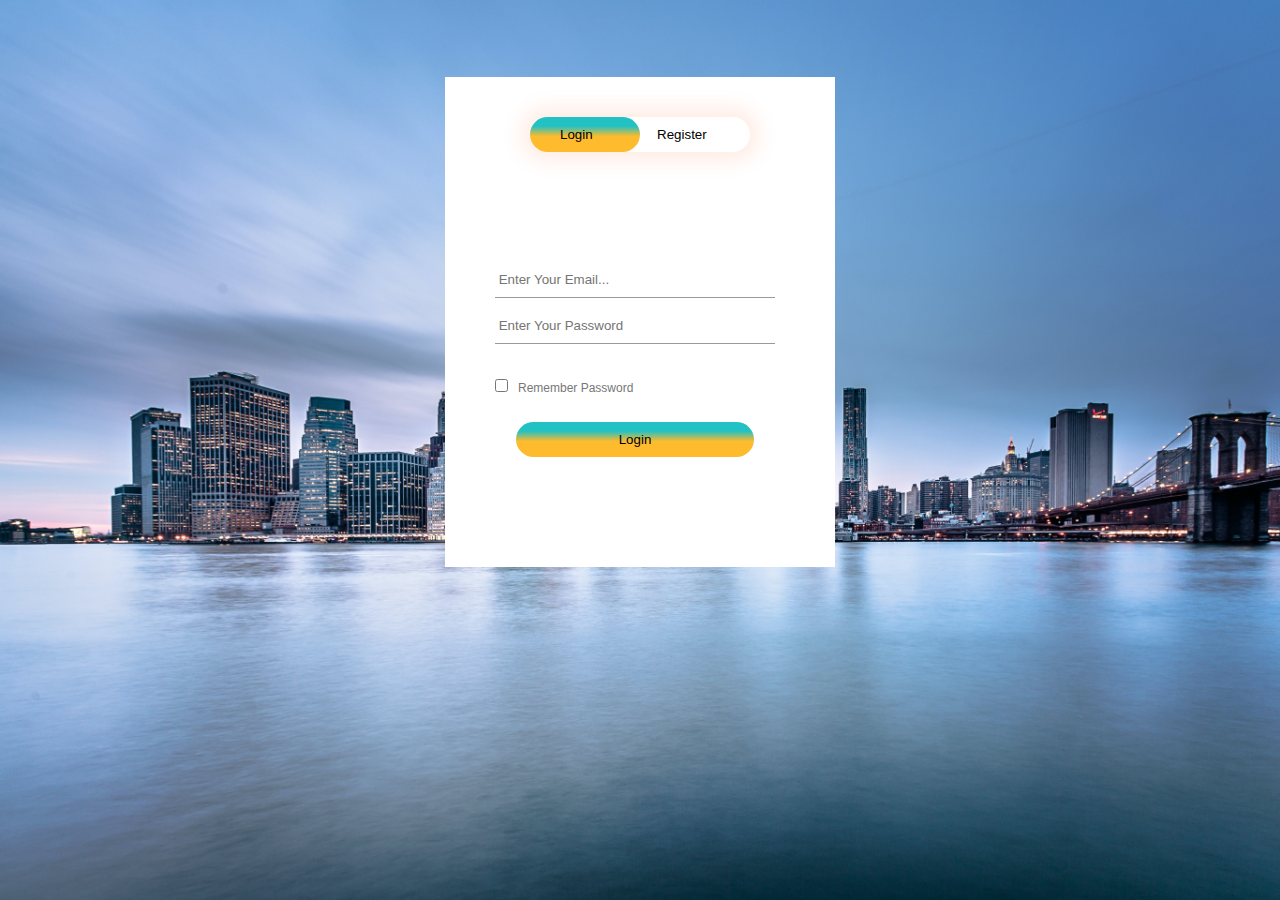
<file: login.html>
<!DOCTYPE html>
<html lang="en">
<head>
    <meta charset="UTF-8">
    <meta http-equiv="X-UA-Compatible" content="IE=edge">
    <meta name="viewport" content="width=device-width, initial-scale=1.0">
    <title>SignUp</title>
</head>
<style>
    *{
        margin:0;
        padding:0;
        font-family: sans-serif;
    }
    .hero{
        height:100%;
        width:100%;
        background-position: center;
        position: absolute;
        background-size: cover;
        background-image:url('image/bg.jpg');
        /* linear-gradient(rbga(0,0,0,0.4),rgba(0,0,0,0.4)), url('image/bg.jpg'); */
    }
    .form-box{
        width:380px;
        height:480px;
        position:relative;
        margin:6% auto;
        background:#fff;
        padding: 5px;
        overflow:hidden;
    }
    .button-box{
        width:220px;
        margin:35px auto ;
        position:relative;
        box-shadow:0 0 20px 9px #ff61241f;
        border-radius: 30px;
    }
    .btn{
        padding:10px 30px;
        cursor: pointer;
        background:transparent;
        border:0;
        outline: none;
        position: relative;
    }
    #btn1{
        top: 0;
        left: 0;
        position: absolute;
        width:110px;
        height: 100%;
        /* background:linear-gradient(to right,#ff105f,#ffad06); */
        background: linear-gradient(0deg, rgba(253,187,45,1) 45%, rgba(34,193,195,1) 74%);
        border-radius:30px;
        transition:.5s;
    }
    .input-group{
        top:180px;
        position: absolute;
        width:280px;
        transition:.5s;
    }
    .input-field{
        width:100%;
        padding: 10px 0;
        margin: 5px 0;
        border-top:0;
        border-right:0 ;
        border-left: 0;
        border-bottom: 1px solid #999;
        outline:none;
        background:transparent;
    }
    .submit-btn{
        width:85%;
        padding:10px 30px;
        cursor: pointer;
        display:block;
        margin:auto;
        /* background:linear-gradient(to right, #ff105f,#ffad06); */
        background: linear-gradient(0deg, rgba(253,187,45,1) 45%, rgba(34,193,195,1) 74%);
        border: 0;
        outline:none;
        border-radius: 30px;
    }
    .check-box{
        margin: 30px 10px 30px 0;
    }
    span{
        color:#777;
        font-size:12px;
        bottom:68px;
        bottom: absolute;
    }
    #login{
        left: 50px;
    }
    #register{
        left: 450px;
    }
    @media  (max-width:768px) {
        .form-box{
            width:350px;
        }
        
    }
</style>
<body>
    <div class="hero">
        <div class="form-box">
            <div class="button-box">
                <div id="btn1"></div>
                <button type="button" class="btn" onclick="login()" >Login</button>
                <button type="button" class="btn" onclick="register()" >Register</button>
            </div>
            <form  id="login" class="input-group">
                <input type="email" class="input-field"  placeholder=" Enter Your Email... " required >
                <input type="text" class="input-field" placeholder=" Enter Your Password" required>
                <input type="checkbox" class="check-box"><span>Remember Password</span>
                <button type="button" class="submit-btn" value="submit">Login</button>
            </form>
            <form id="register" class="input-group" name="myForm" onsubmit="return validateForm()" method="post" method="post">
                <input type="text" class="input-field" placeholder="Name">
                <input type="email" class="input-field" name="email" placeholder=" Enter Your Email... " required >
                <input type="text" class="input-field" placeholder=" Enter Your Password" required>
                <input type="text" class="input-field" placeholder=" Confrim Password" required>
                <input type="checkbox" class="check-box"><span>I agree to the terms & conditions</span>
                <button type="button" class="submit-btn" onclick="validateForm()">Register</button>
            </form>
        </div>
    </div>
    <script>
        var x = document.getElementById("login");
var y = document.getElementById("register")
var z= document.getElementById("btn1");
function validateForm() {
    let x = document.forms["myForm"]["email"].value;
    if (x == "") {
    alert("Email address must be filled out");
    return false;
    }
}

function register(){
        x.style.left="-400px";
        y.style.left="50px";
        z.style.left="110px";
}
function login(){
        x.style.left="50px";
        y.style.left="450px";
        z.style.left="0px";
}
    </script>
</body>
</html>
</file>
